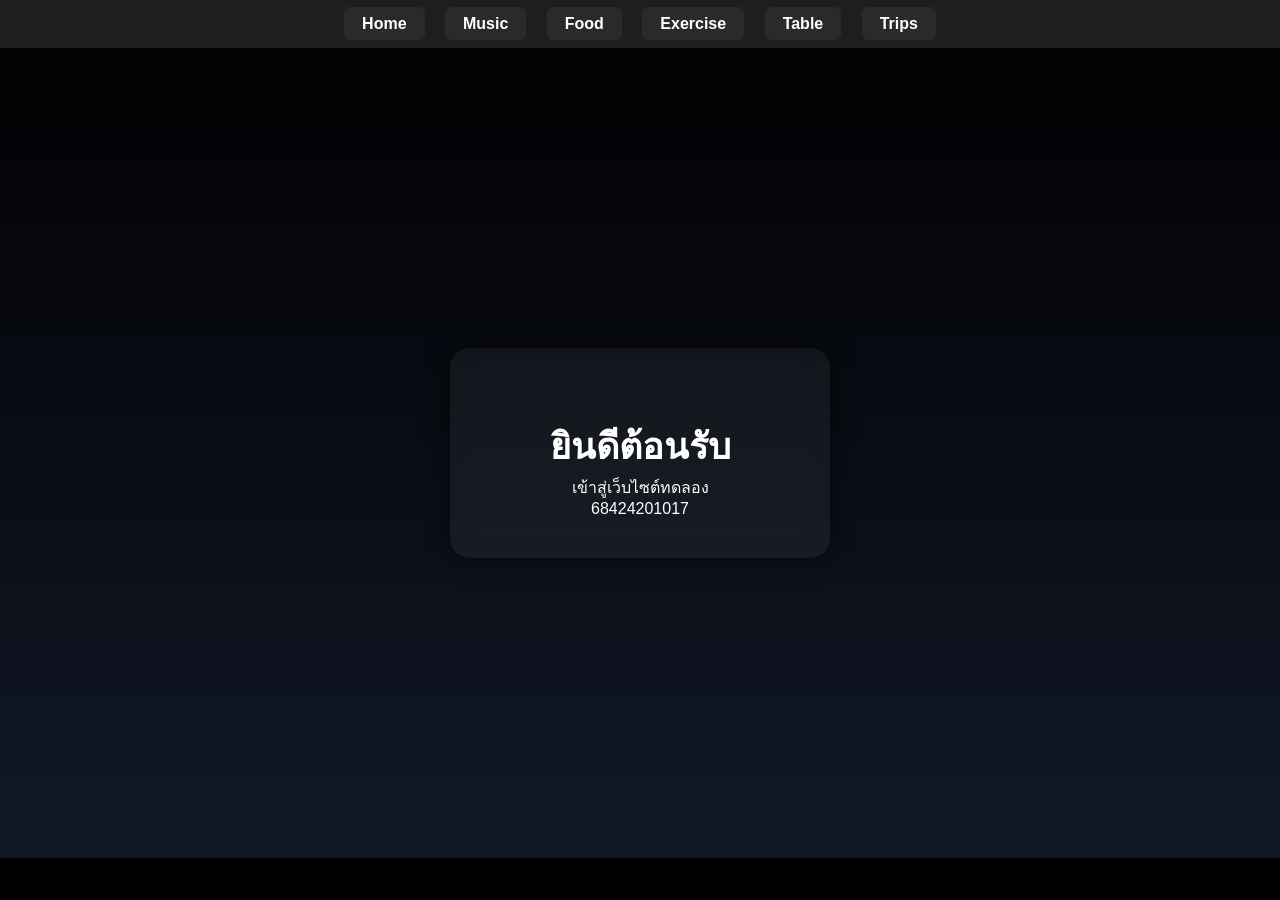
<file: index.html>
<!DOCTYPE html>
<html lang="th">
<head>
<meta charset="UTF-8">
<title>Home</title>
<link rel="stylesheet" href="style.css">
</head>

<body>

<nav>
    <a href="index.html">Home</a>
    <a href="music.html">Music</a>
    <a href="food.html">Food</a>
    <a href="exercise.html">Exercise</a>
    <a href="table.html">Table</a>
    <a href="trips.html">Trips</a>
</nav>

<div class="container-center">
    <div class="card">
        <h1>ยินดีต้อนรับ</h1>
        <p>เข้าสู่เว็บไซต์ทดลอง</p>
        <p>68424201017</p>

        <!-- <button class="btn" onclick="location.href='food.html'">
            ไปหน้า Food
        </button> -->
    </div>
</div>

</body>
</html>
</file>
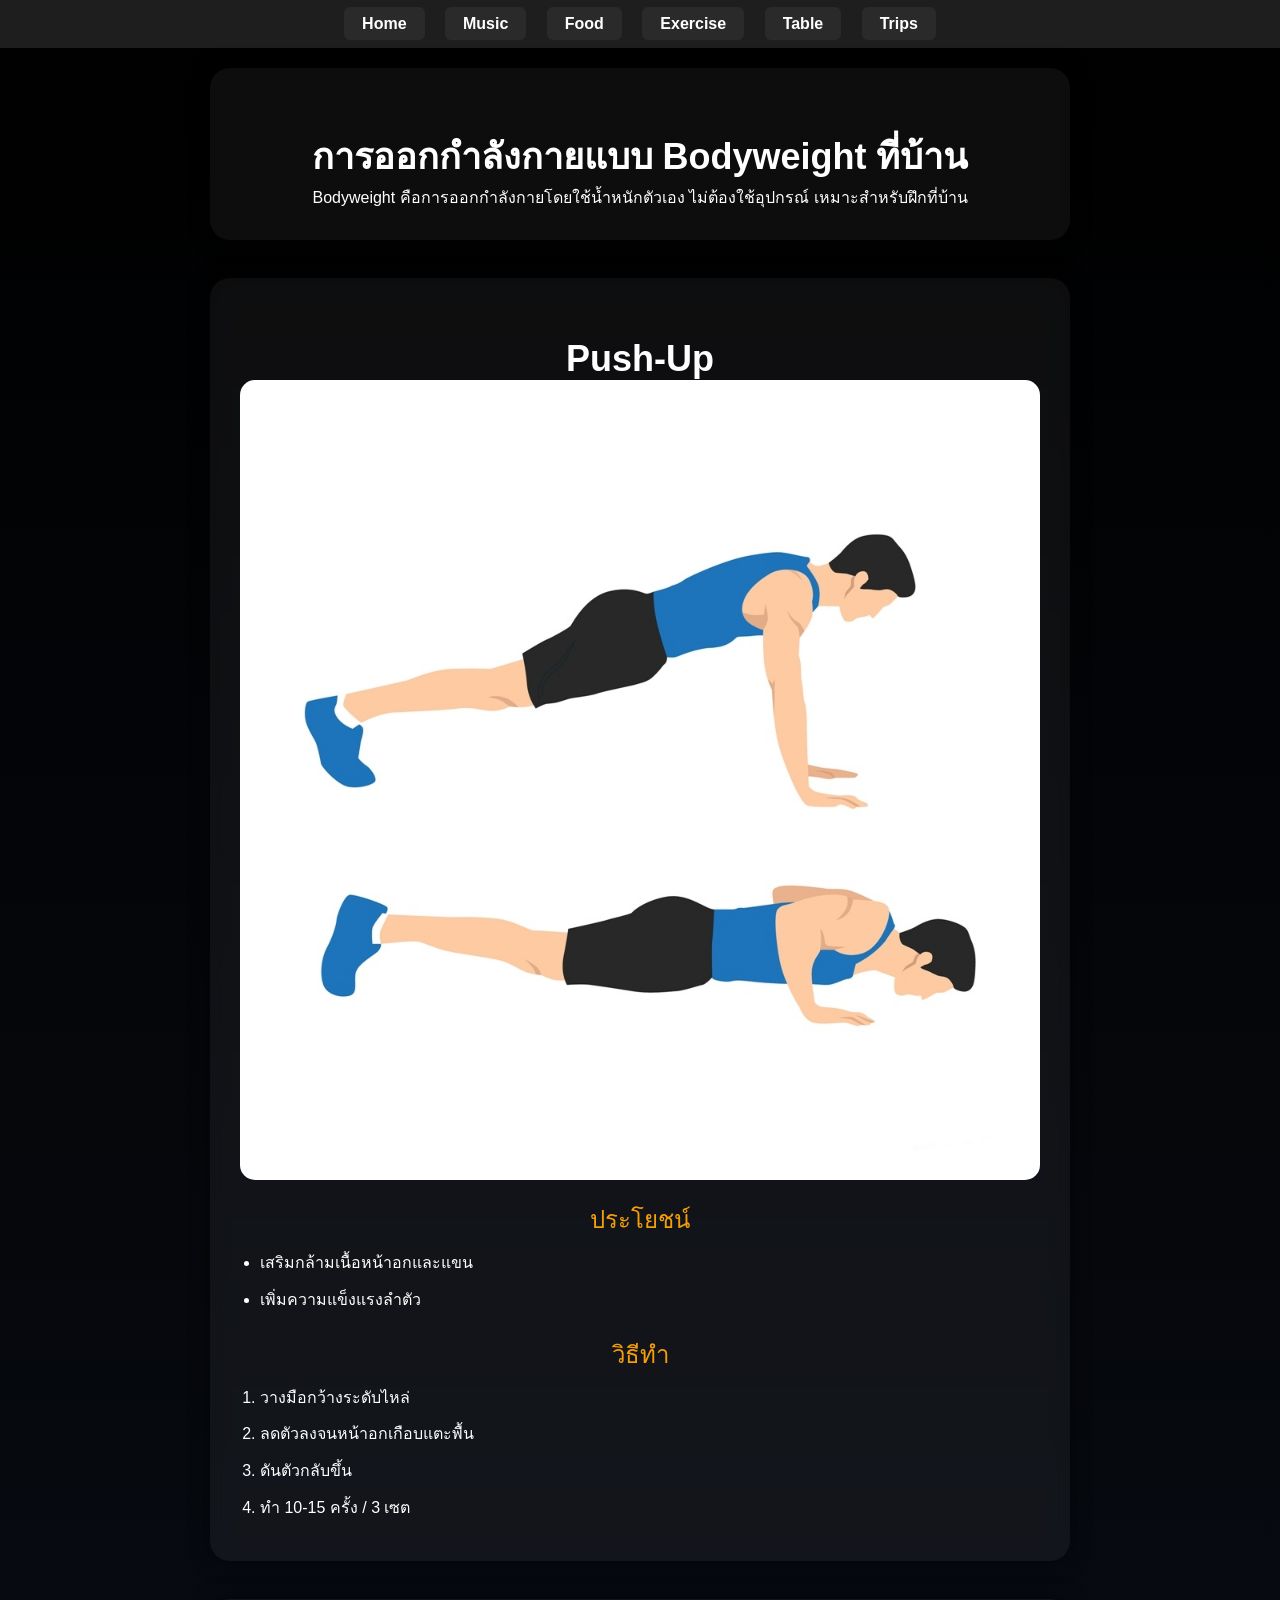
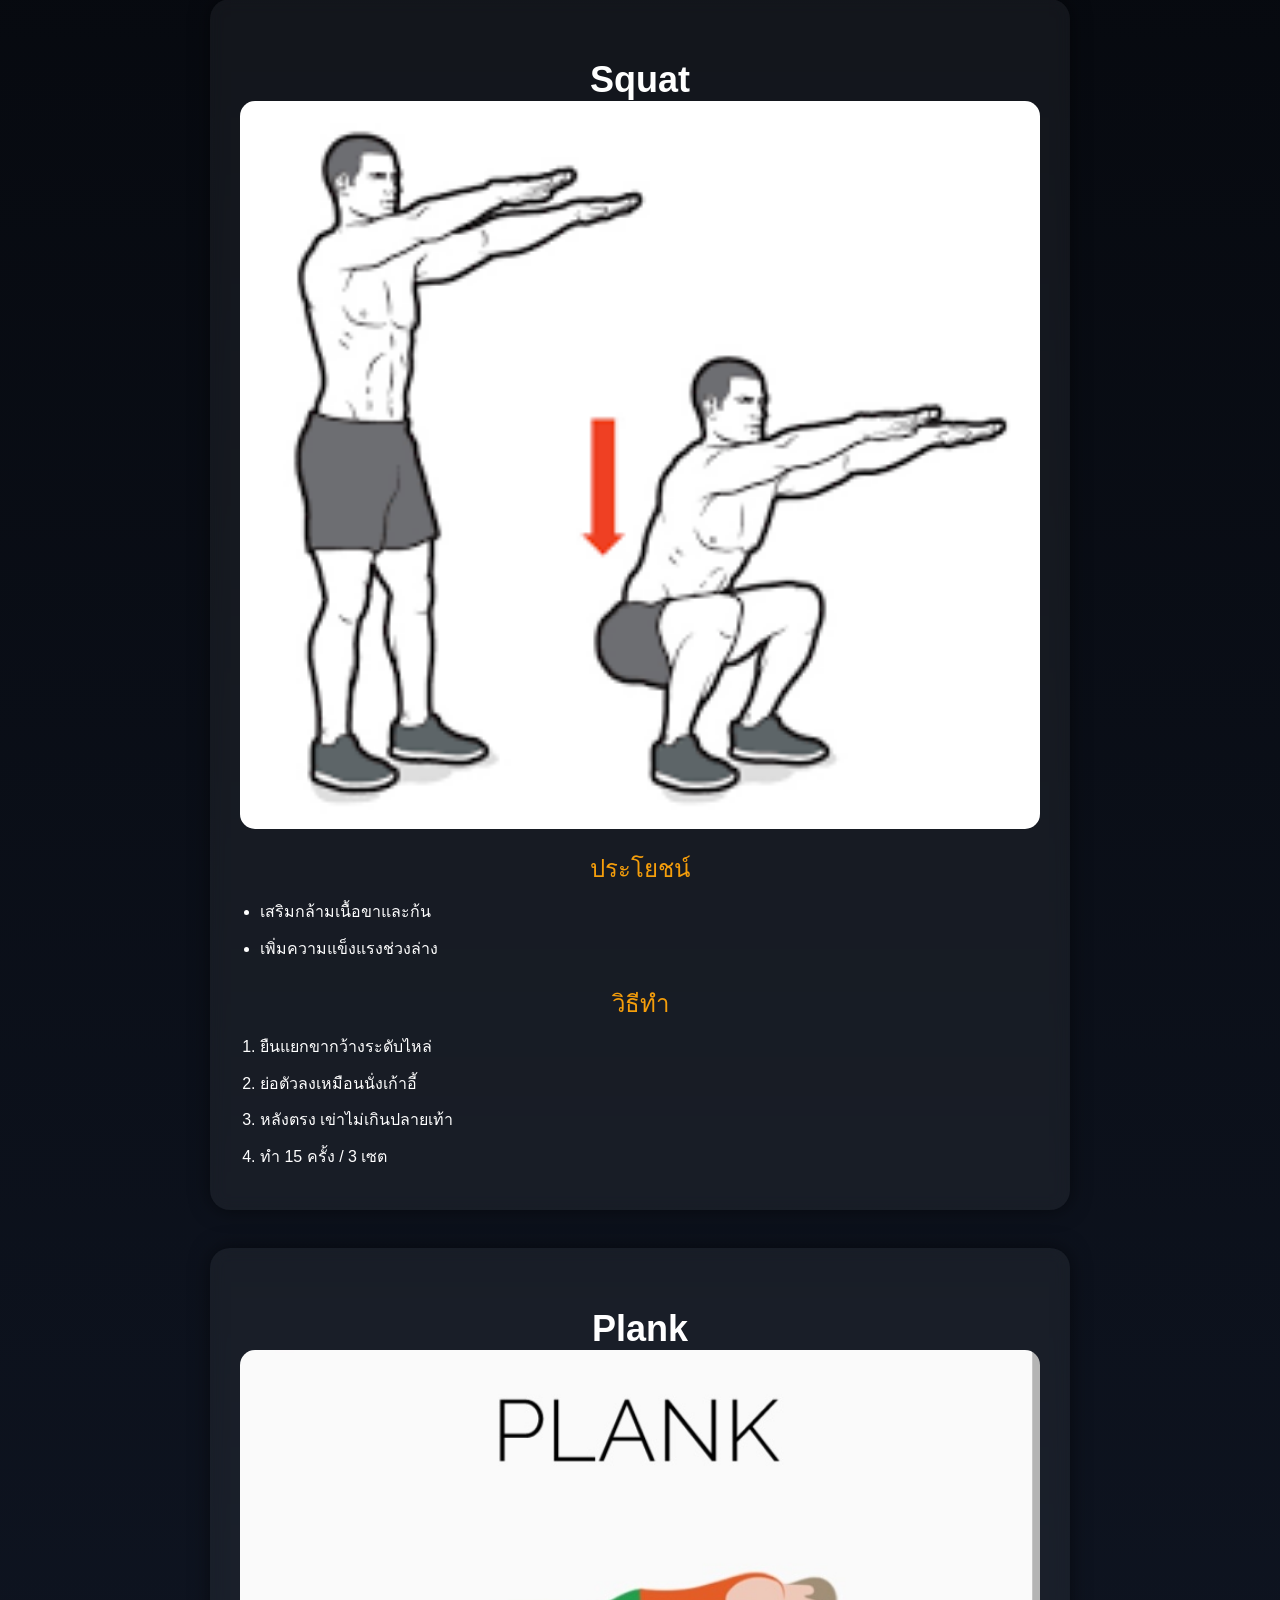
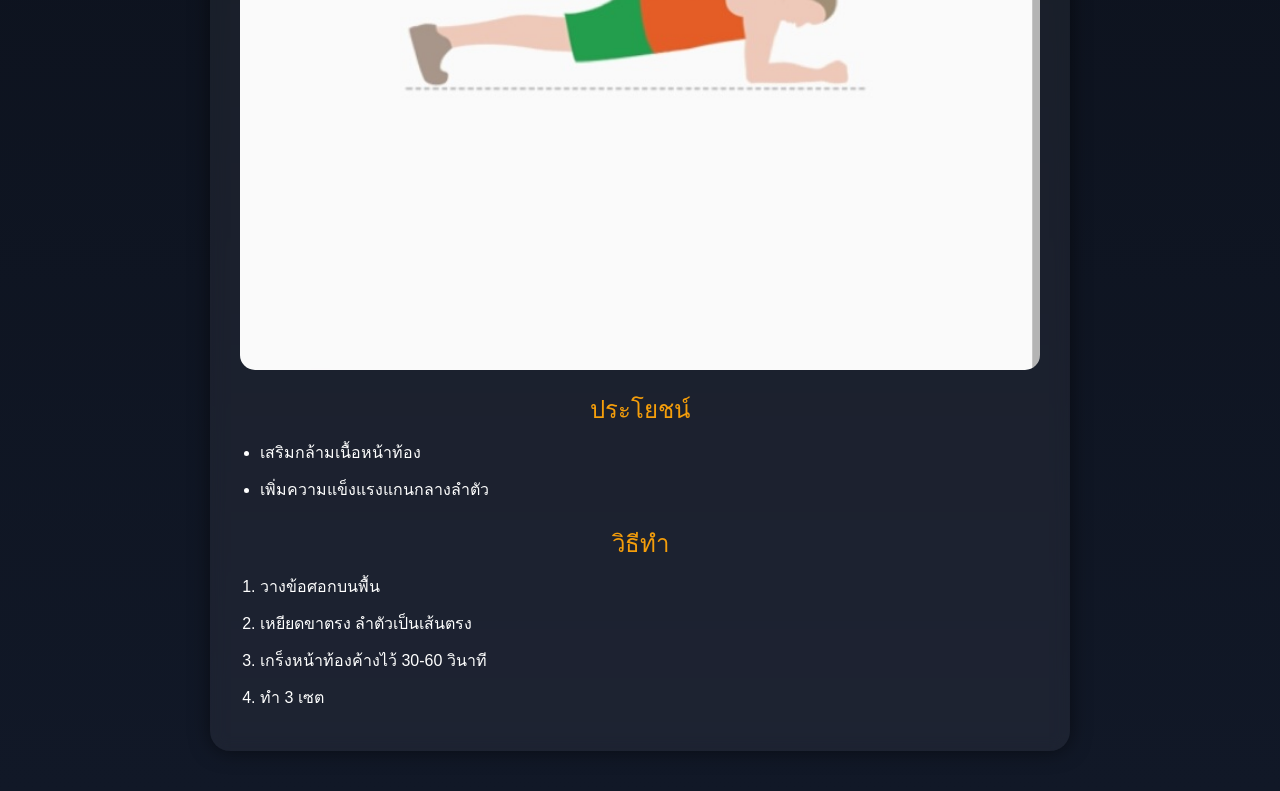
<file: exercise.html>
<!DOCTYPE html>
<html lang="th">
<head> 
<meta charset="UTF-8">
<meta name="viewport" content="width=device-width, initial-scale=1.0">
<title>Exercise - Bodyweight</title>
<link rel="stylesheet" href="style.css">
</head>

<body>

<nav>
    <a href="home.html">Home</a>
    <a href="music.html">Music</a>
    <a href="food.html">Food</a>
    <a href="exercise.html">Exercise</a>
    <a href="table.html">Table</a>
    <a href="trips.html">Trips</a>
</nav>

<div class="container">

    <div class="recipe">
        <h1> การออกกำลังกายแบบ Bodyweight ที่บ้าน</h1>
        <p>Bodyweight คือการออกกำลังกายโดยใช้น้ำหนักตัวเอง ไม่ต้องใช้อุปกรณ์ เหมาะสำหรับฝึกที่บ้าน</p>
    </div>

    <br>

    <!-- Push Up -->
    <div class="recipe">
        <h1> Push-Up</h1>
        <img src="images/Push-Up.jpg" alt="Push Up">

        <div class="section">
            <h2>ประโยชน์</h2>
            <ul>
                <li>เสริมกล้ามเนื้อหน้าอกและแขน</li>
                <li>เพิ่มความแข็งแรงลำตัว</li>
            </ul>
        </div>

        <div class="section">
            <h2>วิธีทำ</h2>
            <ol>
                <li>วางมือกว้างระดับไหล่</li>
                <li>ลดตัวลงจนหน้าอกเกือบแตะพื้น</li>
                <li>ดันตัวกลับขึ้น</li>
                <li>ทำ 10-15 ครั้ง / 3 เซต</li>
            </ol>
        </div>
    </div>

    <br>

    <!-- Squat -->
    <div class="recipe">
        <h1> Squat</h1>
        <img src="images/Squat.png" alt="Squat">

        <div class="section">
            <h2>ประโยชน์</h2>
            <ul>
                <li>เสริมกล้ามเนื้อขาและก้น</li>
                <li>เพิ่มความแข็งแรงช่วงล่าง</li>
            </ul>
        </div>

        <div class="section">
            <h2>วิธีทำ</h2>
            <ol>
                <li>ยืนแยกขากว้างระดับไหล่</li>
                <li>ย่อตัวลงเหมือนนั่งเก้าอี้</li>
                <li>หลังตรง เข่าไม่เกินปลายเท้า</li>
                <li>ทำ 15 ครั้ง / 3 เซต</li>
            </ol>
        </div>
    </div>

    <br>

    <!-- Plank -->
    <div class="recipe">
        <h1> Plank</h1>
        <img src="images/Plank.jpg" alt="Plank">

        <div class="section">
            <h2>ประโยชน์</h2>
            <ul>
                <li>เสริมกล้ามเนื้อหน้าท้อง</li>
                <li>เพิ่มความแข็งแรงแกนกลางลำตัว</li>
            </ul>
        </div>

        <div class="section">
            <h2>วิธีทำ</h2>
            <ol>
                <li>วางข้อศอกบนพื้น</li>
                <li>เหยียดขาตรง ลำตัวเป็นเส้นตรง</li>
                <li>เกร็งหน้าท้องค้างไว้ 30-60 วินาที</li>
                <li>ทำ 3 เซต</li>
            </ol>
        </div>
    </div>

</div>

</body>
</html>
</file>
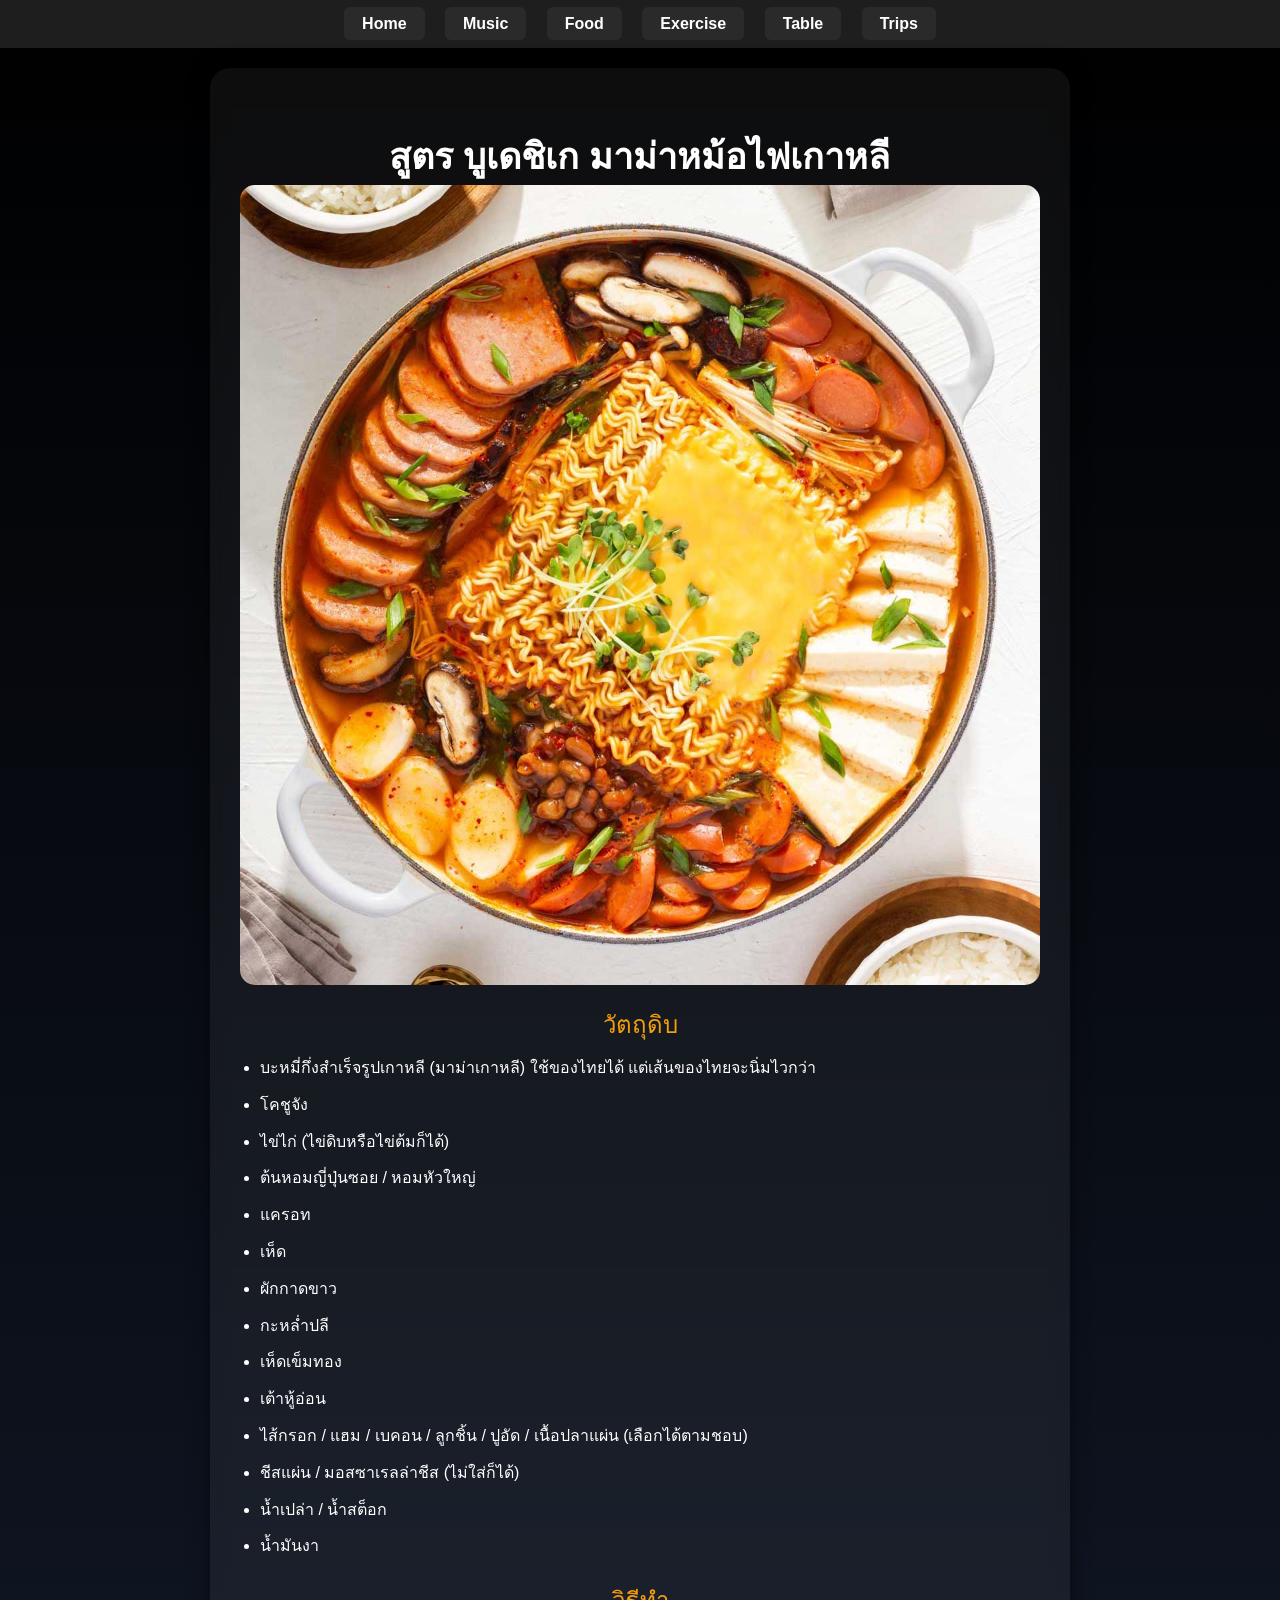
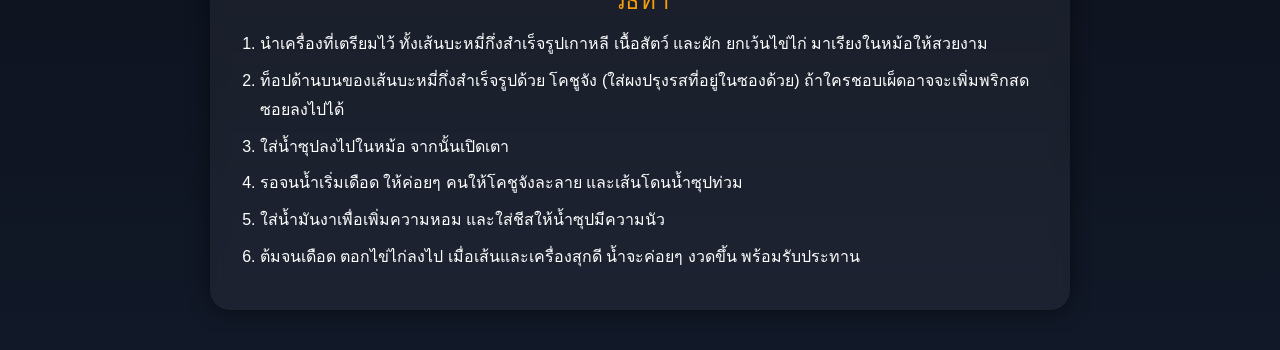
<file: food.html>
<!DOCTYPE html>
<html lang="th">
<head>
<meta charset="UTF-8">
<title>Food</title>
<link rel="stylesheet" href="style.css">
</head>

<body>

<nav>
    <a href="home.html">Home</a>
    <a href="music.html">Music</a>
    <a href="food.html">Food</a>
    <a href="exercise.html">Exercise</a>
    <a href="table.html">Table</a>
    <a href="trips.html">Trips</a>
</nav>

<div class="container">
    <div class="recipe">

        <h1> สูตร บูเดชิเก มาม่าหม้อไฟเกาหลี</h1>

        <img src="images/Budae Jjigae.jpg.jpg" alt="">

        <div class="section">
            <h2> วัตถุดิบ</h2>
            <ul>
                <li>บะหมี่กึ่งสำเร็จรูปเกาหลี (มาม่าเกาหลี) ใช้ของไทยได้ แต่เส้นของไทยจะนิ่มไวกว่า</li>
                <li>โคชูจัง</li>
                <li>ไข่ไก่ (ไข่ดิบหรือไข่ต้มก็ได้)</li>
                <li>ต้นหอมญี่ปุ่นซอย / หอมหัวใหญ่</li>
                <li>แครอท</li>
                <li>เห็ด</li>
                <li>ผักกาดขาว</li>
                <li>กะหล่ำปลี</li>
                <li>เห็ดเข็มทอง</li>
                <li>เต้าหู้อ่อน</li>
                <li>ไส้กรอก / แฮม / เบคอน / ลูกชิ้น / ปูอัด / เนื้อปลาแผ่น (เลือกได้ตามชอบ)</li>
                <li>ชีสแผ่น / มอสซาเรลล่าชีส (ไม่ใส่ก็ได้)</li>
                <li>น้ำเปล่า / น้ำสต็อก</li>
                <li>น้ำมันงา</li>
            </ul>
        </div>

        <div class="section">
            <h2> วิธีทำ </h2>
            <ol>
                <li>นำเครื่องที่เตรียมไว้ ทั้งเส้นบะหมี่กึ่งสำเร็จรูปเกาหลี เนื้อสัตว์ และผัก ยกเว้นไข่ไก่ มาเรียงในหม้อให้สวยงาม</li>
                <li>ท็อปด้านบนของเส้นบะหมี่กึ่งสำเร็จรูปด้วย โคชูจัง (ใส่ผงปรุงรสที่อยู่ในซองด้วย) ถ้าใครชอบเผ็ดอาจจะเพิ่มพริกสดซอยลงไปได้</li>
                <li>ใส่น้ำซุปลงไปในหม้อ จากนั้นเปิดเตา</li>
                <li>รอจนน้ำเริ่มเดือด ให้ค่อยๆ คนให้โคชูจังละลาย และเส้นโดนน้ำซุปท่วม</li>
                <li>ใส่น้ำมันงาเพื่อเพิ่มความหอม และใส่ชีสให้น้ำซุปมีความนัว</li>
                <li>ต้มจนเดือด ตอกไข่ไก่ลงไป เมื่อเส้นและเครื่องสุกดี น้ำจะค่อยๆ งวดขึ้น พร้อมรับประทาน</li>
            </ol>
        </div>

    </div>
</div>

</body>
</html>
</file>
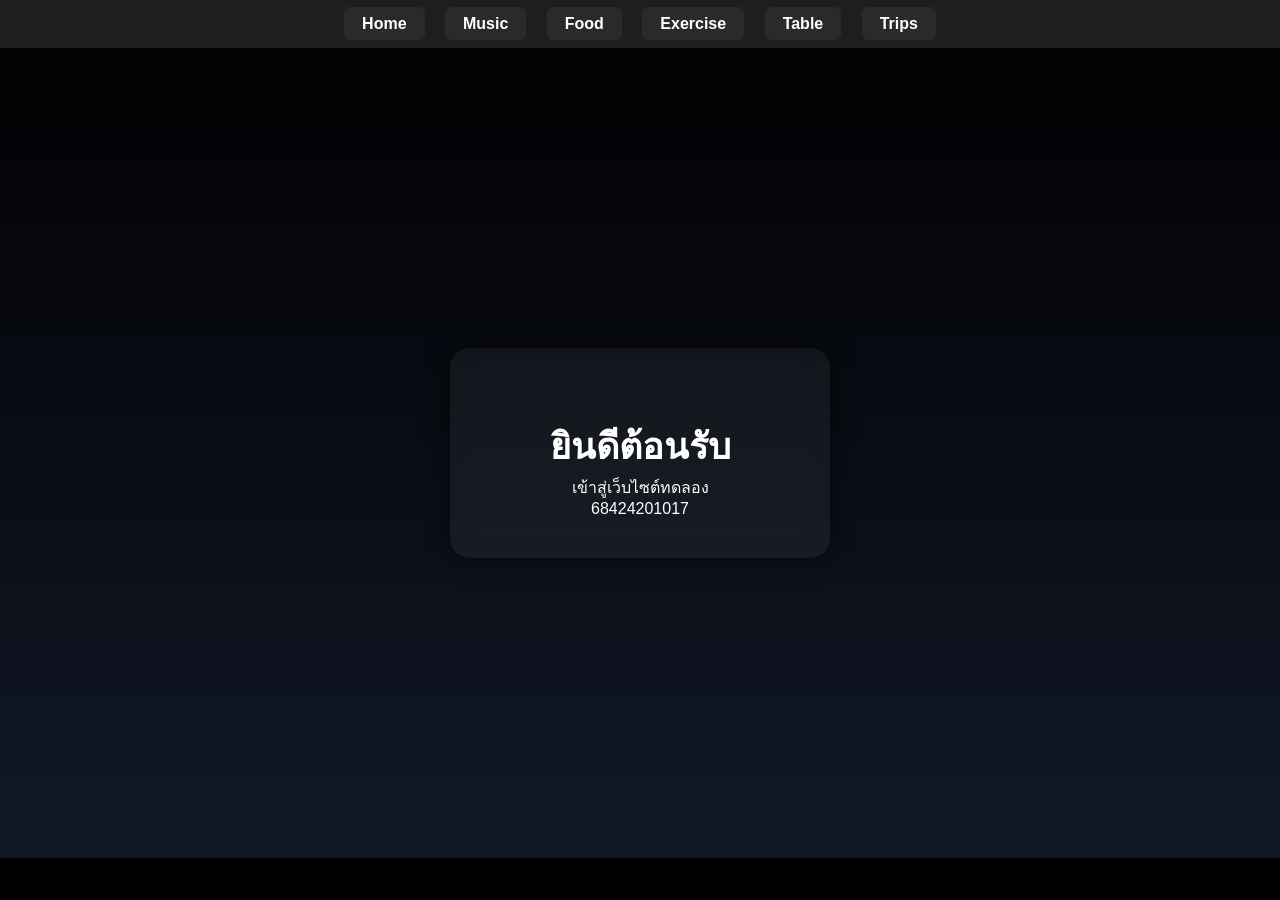
<file: home.html>
<!DOCTYPE html>
<html lang="th">
<head>
<meta charset="UTF-8">
<title>Home</title>
<link rel="stylesheet" href="style.css">
</head>

<body>

<nav>
    <a href="home.html">Home</a>
    <a href="music.html">Music</a>
    <a href="food.html">Food</a>
    <a href="exercise.html">Exercise</a>
    <a href="table.html">Table</a>
    <a href="trips.html">Trips</a>
</nav>

<div class="container-center">
    <div class="card">
        <h1>ยินดีต้อนรับ</h1>
        <p>เข้าสู่เว็บไซต์ทดลอง</p>
        <p>68424201017</p>

        <!-- <button class="btn" onclick="location.href='food.html'">
            ไปหน้า Food
        </button> -->
    </div>
</div>

</body>
</html>
</file>
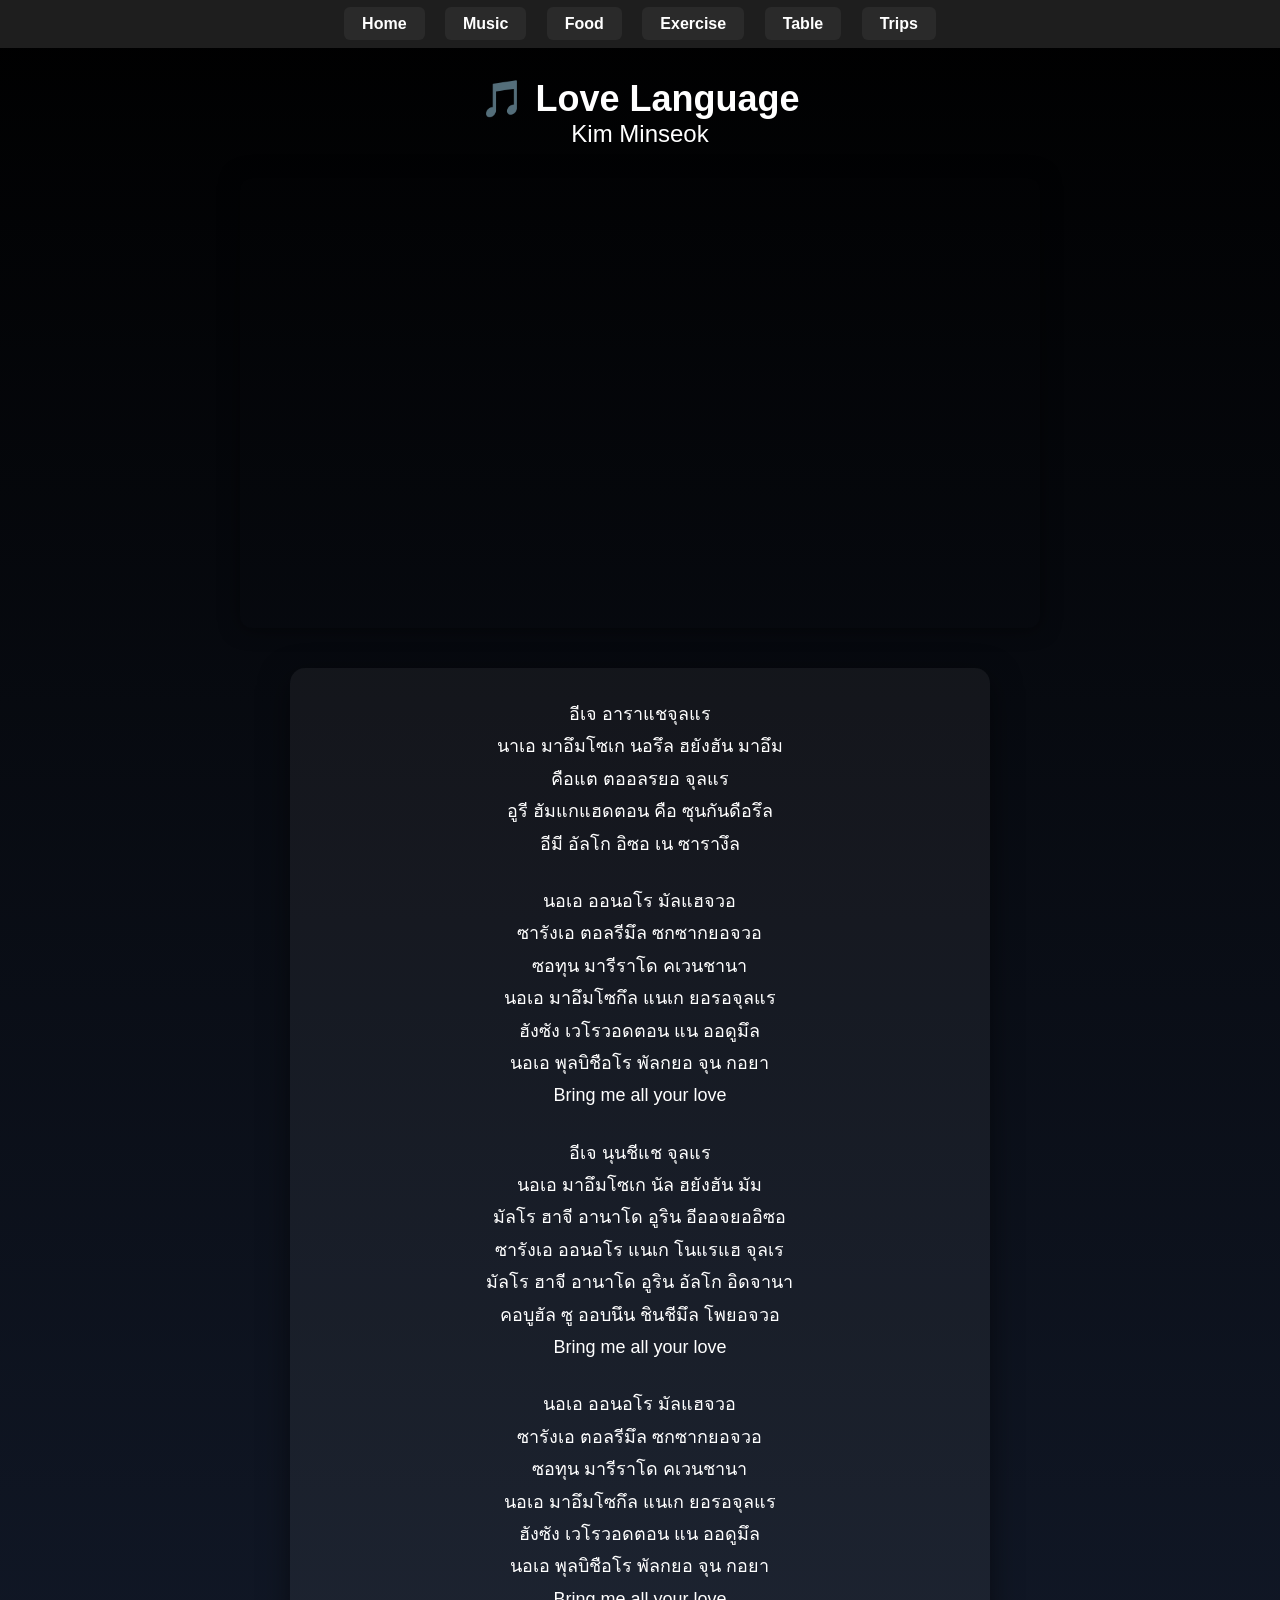
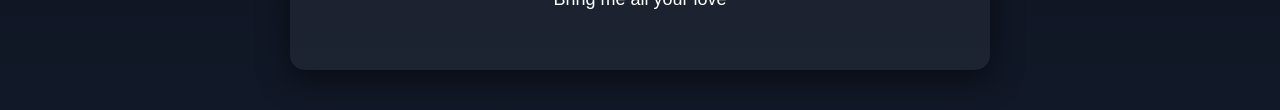
<file: music.html>
<!DOCTYPE html>
<html lang="th">
<head>
<meta charset="UTF-8">
<title>Music</title>
<link rel="stylesheet" href="style.css">

<body>

<nav>
    <a href="home.html">Home</a>
    <a href="music.html">Music</a>
    <a href="food.html">Food</a>
    <a href="exercise.html">Exercise</a>
    <a href="table.html">Table</a>
    <a href="trips.html">Trips</a>
</nav>

<h1>🎵 Love Language </h1>
<h2>  Kim Minseok </h2>

<div class="music-video">

<iframe
 src="https://www.youtube.com/embed/ccbq5l511uU?si=PHQvRnTcKXSJllB1" 
title="YouTube video player" 
frameborder="0" 
allow="accelerometer; autoplay; clipboard-write; encrypted-media; gyroscope; picture-in-picture; web-share" 
referrerpolicy="strict-origin-when-cross-origin" 
allowfullscreen>
</iframe>

</div>


<div class="lyrics">

<p>
        อีเจ อาราแชจุลแร <br>
นาเอ มาอึมโซเก นอรึล ฮยังฮัน มาอึม <br>
คือแต ตออลรยอ จุลแร <br>
อูรี ฮัมแกแฮดตอน คือ ซุนกันดือรึล <br>
อีมี อัลโก อิซอ เน ซารางึล <br>
        </p> 
        
        <p>
            นอเอ ออนอโร มัลแฮจวอ <br>
    ซารังเอ ตอลรีมึล ซกซากยอจวอ    <br>
    ซอทุน มารีราโด คเวนชานา  <br>
    นอเอ มาอึมโซกึล แนเก ยอรอจุลแร     <br>
  ฮังซัง เวโรวอดตอน แน ออดูมึล    <br>
    นอเอ พุลบิชือโร พัลกยอ จุน กอยา     <br>
    Bring me all your love  <br>
        </p>

        <p>
            อีเจ นุนชีแช จุลแร <br>
    นอเอ มาอึมโซเก นัล ฮยังฮัน มัม  <br>
    มัลโร ฮาจี อานาโด อูริน อีออจยออิซอ  <br>   
    ซารังเอ ออนอโร แนเก โนแรแฮ จุลเร <br>   
    มัลโร ฮาจี อานาโด อูริน อัลโก อิดจานา  <br>
    คอบูฮัล ซู ออบนึน ชินชีมึล โพยอจวอ  <br>
    Bring me all your love      <br>
        </p>

        <p>
            นอเอ ออนอโร มัลแฮจวอ <br>
    ซารังเอ ตอลรีมึล ซกซากยอจวอ    <br>
    ซอทุน มารีราโด คเวนชานา  <br>
    นอเอ มาอึมโซกึล แนเก ยอรอจุลแร     <br>
  ฮังซัง เวโรวอดตอน แน ออดูมึล    <br>
    นอเอ พุลบิชือโร พัลกยอ จุน กอยา     <br>
    Bring me all your love  <br>
        </p>

    </div>    

</body>
</html>
</file>
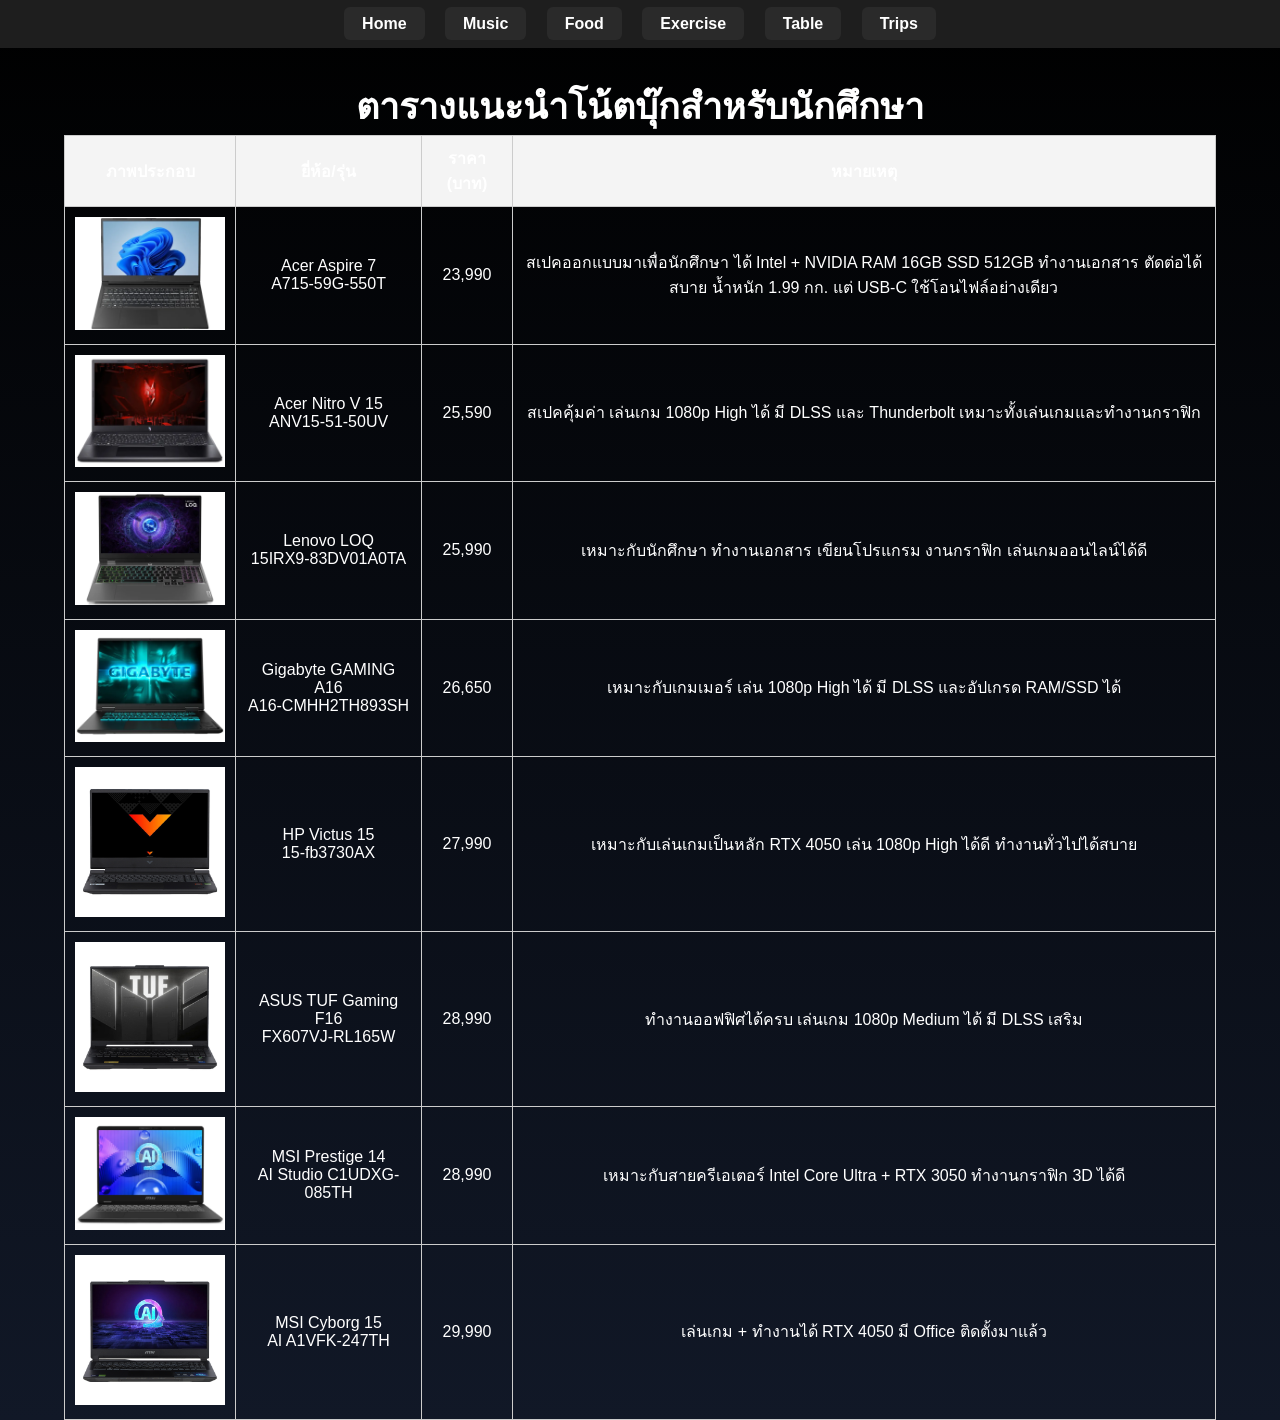
<file: table.html>
<!DOCTYPE html>
<html lang="th">
<head>
    <meta charset="UTF-8">
    <title>ตารางโน้ตบุ๊ก</title>
    <link rel="stylesheet" href="style.css">
</head>
<body>

<nav>
    <a href="home.html">Home</a>
    <a href="music.html">Music</a>
    <a href="food.html">Food</a>
    <a href="exercise.html">Exercise</a>
    <a href="table.html">Table</a>
    <a href="trips.html">Trips</a>
</nav>

<h1 class="title">
    ตารางแนะนำโน้ตบุ๊กสำหรับนักศึกษา
</h1>

<table class="product-table">
    <thead>
        <tr>
            <th>ภาพประกอบ</th>
            <th>ยี่ห้อ/รุ่น</th>
            <th>ราคา (บาท)</th>
            <th>หมายเหตุ</th>
        </tr>
    </thead>

    <tbody>
        <tr>
            <td><img src="images/acer550t.png.png" alt="Acer Aspire 7"></td>
            <td class="center">Acer Aspire 7<br>A715-59G-550T</td>
            <td class="center">23,990</td>
            <td>สเปคออกแบบมาเพื่อนักศึกษา ได้ Intel + NVIDIA RAM 16GB SSD 512GB ทำงานเอกสาร ตัดต่อได้สบาย น้ำหนัก 1.99 กก. แต่ USB-C ใช้โอนไฟล์อย่างเดียว</td>
        </tr>

        <tr>
            <td><img src="images/acernitro.png.png" alt="Acer Nitro V 15"></td>
            <td class="center">Acer Nitro V 15<br>ANV15-51-50UV</td>
            <td class="center">25,590</td>
            <td>สเปคคุ้มค่า เล่นเกม 1080p High ได้ มี DLSS และ Thunderbolt เหมาะทั้งเล่นเกมและทำงานกราฟิก</td>
        </tr>

        <tr>
            <td><img src="images/loq.png.png" alt="Lenovo LOQ"></td>
            <td class="center">Lenovo LOQ<br>15IRX9-83DV01A0TA</td>
            <td class="center">25,990</td>
            <td>เหมาะกับนักศึกษา ทำงานเอกสาร เขียนโปรแกรม งานกราฟิก เล่นเกมออนไลน์ได้ดี</td>
        </tr>

        <tr>
            <td><img src="images/gigabyte.png.png" alt="Gigabyte Gaming A16"></td>
            <td class="center">Gigabyte GAMING A16<br>A16-CMHH2TH893SH</td>
            <td class="center">26,650</td>
            <td>เหมาะกับเกมเมอร์ เล่น 1080p High ได้ มี DLSS และอัปเกรด RAM/SSD ได้</td>
        </tr>

        <tr>
            <td><img src="images/victus.png.png" alt="HP Victus 15"></td>
            <td class="center">HP Victus 15<br>15-fb3730AX</td>
            <td class="center">27,990</td>
            <td>เหมาะกับเล่นเกมเป็นหลัก RTX 4050 เล่น 1080p High ได้ดี ทำงานทั่วไปได้สบาย</td>
        </tr>

        <tr>
            <td><img src="images/asustuf.png.png" alt="ASUS TUF Gaming F16"></td>
            <td class="center">ASUS TUF Gaming F16<br>FX607VJ-RL165W</td>
            <td class="center">28,990</td>
            <td>ทำงานออฟฟิศได้ครบ เล่นเกม 1080p Medium ได้ มี DLSS เสริม</td>
        </tr>

        <tr>
            <td><img src="images/msi.png.png" alt="MSI Prestige 14"></td>
            <td class="center">MSI Prestige 14<br>AI Studio C1UDXG-085TH</td>
            <td class="center">28,990</td>
            <td>เหมาะกับสายครีเอเตอร์ Intel Core Ultra + RTX 3050 ทำงานกราฟิก 3D ได้ดี</td>
        </tr>

        <tr>
            <td><img src="images/cyborg.png.png" alt="MSI Cyborg 15"></td>
            <td class="center">MSI Cyborg 15<br>AI A1VFK-247TH</td>
            <td class="center">29,990</td>
            <td>เล่นเกม + ทำงานได้ RTX 4050 มี Office ติดตั้งมาแล้ว</td>
        </tr>
    </tbody>
</table>

</body>
</html>
</file>
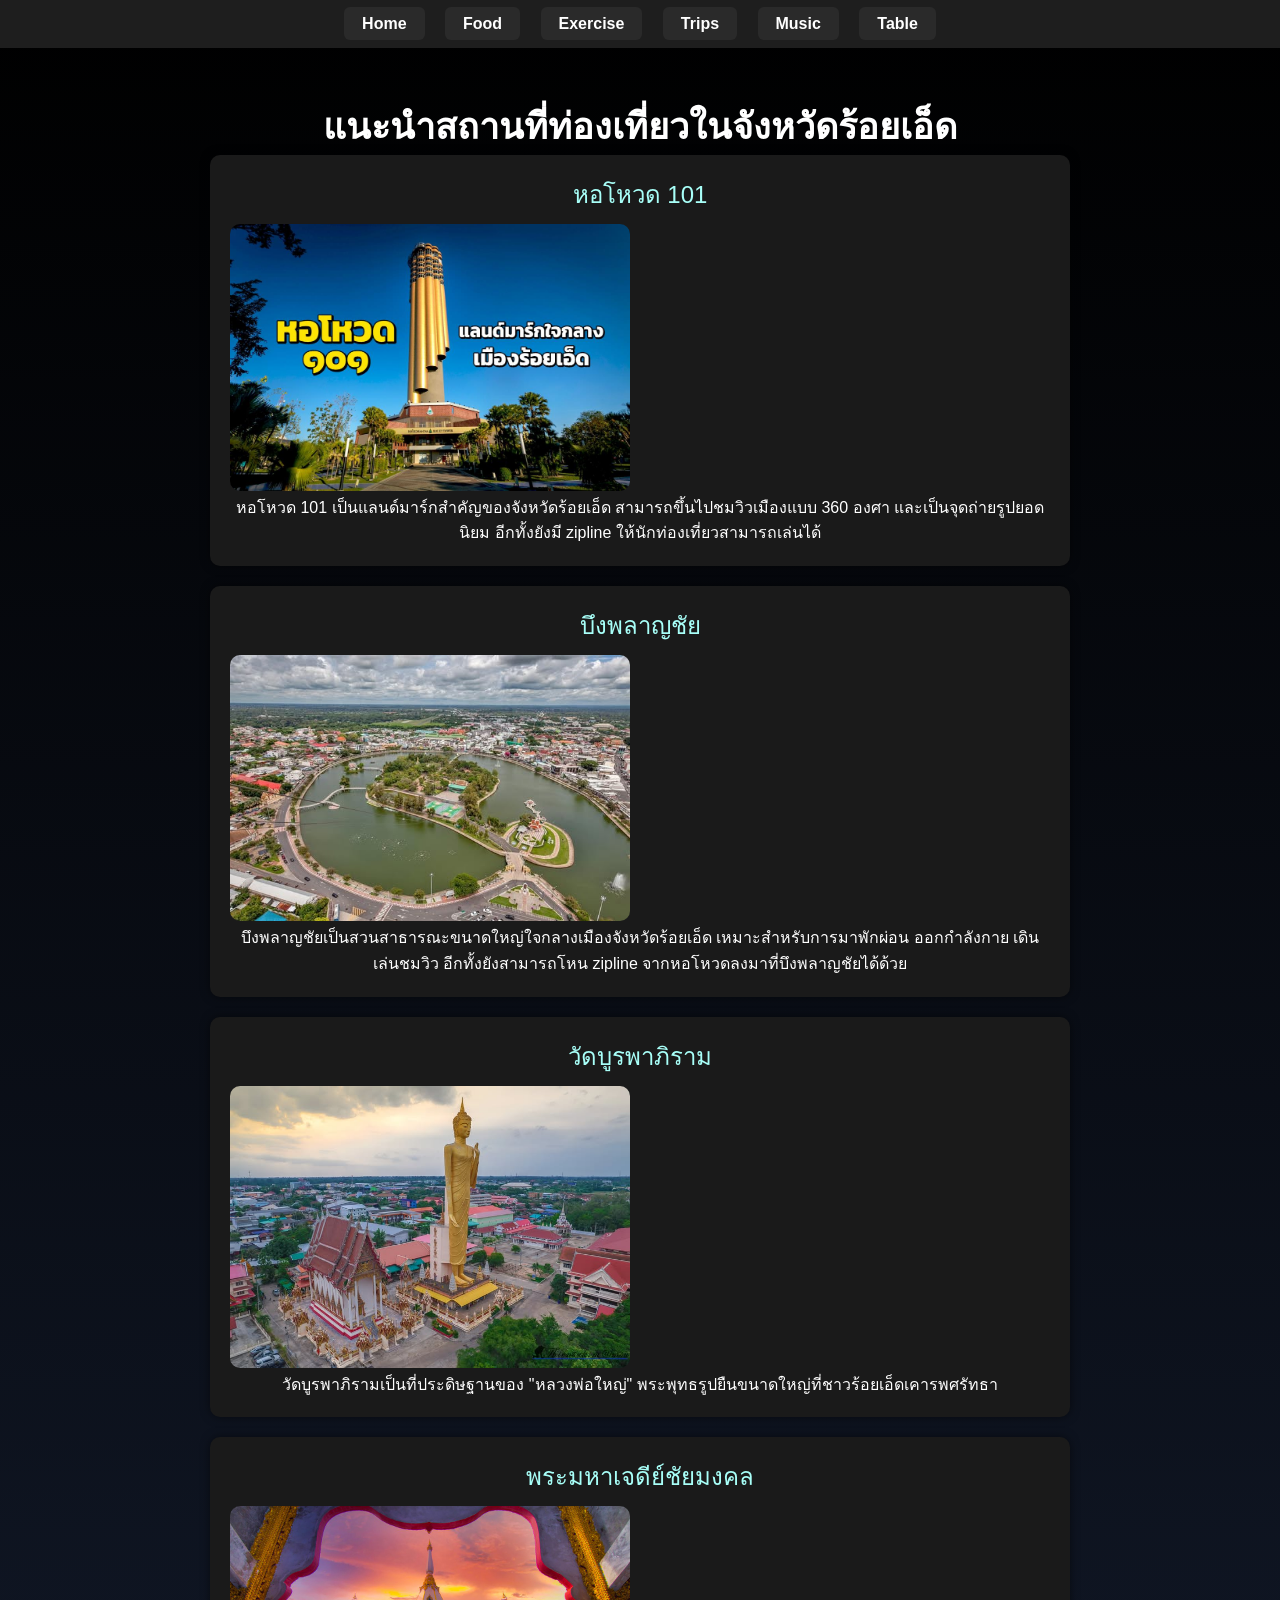
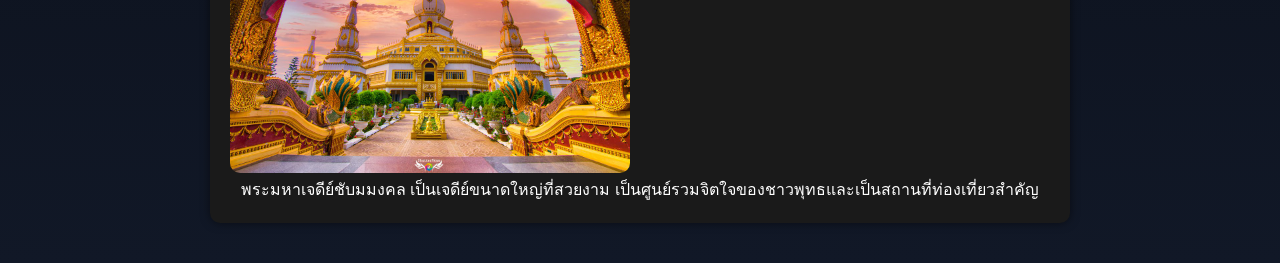
<file: trips.html>
<!DOCTYPE html>
<html lang="th">
<head>
    <meta charset="UTF-8">
    <!-- <meta name="viewport" content="width=device-width, initial-scale=1.0"> -->
    <title>ที่เที่ยวในจังหวัดร้อยเอ็ด</title>
    <link rel="stylesheet" href="style.css">
</head>

<body>

    <nav>
<a href="home.html">Home</a>
<a href="food.html">Food</a>
<a href="exercise.html">Exercise</a>
<a href="trips.html">Trips</a>
<a href="music.html">Music</a>
<a href="table.html">Table</a>
</nav>

    <div class="container">

    <h1>แนะนำสถานที่ท่องเที่ยวในจังหวัดร้อยเอ็ด</h1>

    <div class="trips">

        <h2>หอโหวด 101</h2>

        <img src="images/hohwod.jpg" alt="หอโหวด">

        <p>
            หอโหวด 101 เป็นแลนด์มาร์กสำคัญของจังหวัดร้อยเอ็ด
            สามารถขึ้นไปชมวิวเมืองแบบ 360 องศา และเป็นจุดถ่ายรูปยอดนิยม
            อีกทั้งยังมี zipline ให้นักท่องเที่ยวสามารถเล่นได้
        </p>
    </div>

    <div class="trips">

        <h2>บึงพลาญชัย</h2>

        <img src="images/bueng.jpg" alt="บึงพลาญชัย">

        <p>
            บึงพลาญชัยเป็นสวนสาธารณะขนาดใหญ่ใจกลางเมืองจังหวัดร้อยเอ็ด
            เหมาะสำหรับการมาพักผ่อน ออกกำลังกาย เดินเล่นชมวิว อีกทั้งยังสามารถโหน 
            zipline จากหอโหวดลงมาที่บึงพลาญชัยได้ด้วย
        </p>
    </div>

    <div class="trips">

        <h2>วัดบูรพาภิราม</h2>

        <img src="images/burapa.jpg" alt="วัดบูรพาภิราม">

        <p>
            วัดบูรพาภิรามเป็นที่ประดิษฐานของ "หลวงพ่อใหญ่"
            พระพุทธรูปยืนขนาดใหญ่ที่ชาวร้อยเอ็ดเคารพศรัทธา
        </p>
    </div>

    <div class="trips">

        <h2>พระมหาเจดีย์ชัยมงคล</h2>

        <img src="images/jedee.jpg" alt="เจดีย์ชัยมงคล">

        <p>
            พระมหาเจดีย์ชับมมงคล เป็นเจดีย์ขนาดใหญ่ที่สวยงาม
            เป็นศูนย์รวมจิตใจของชาวพุทธและเป็นสถานที่ท่องเที่ยวสำคัญ
        </p>
    </div>

    </div>



</body>
</html>
</file>
<file: style.css>
/* โครงสร้างหลักทั้งเว็บ */
body{
    font-family: Arial, sans-serif;
    margin:0;
    background:#f4f4f4;
}

/* เมนู */
nav{
    background:#333;
    padding:15px;
    text-align:center;
}

nav a{
    color:white;
    margin:0 15px;
    text-decoration:none;
    font-weight:bold;
}

nav a:hover{
    color:yellow;
}

/* container กลางเว็บ */
.container{
    width:80%;
    margin:auto;
    padding:20px;
}

/* ---------------- */
/* หน้า exercise */
/* ---------------- */

.recipe{
    background:white;
    padding:20px;
    margin-bottom:20px;
    border-radius:10px;
}

.recipe img{
    width:300px;
    border-radius:10px;
}

.section{
    margin-top:15px;
}

/* ---------------- */
/* หน้า food */
/* ---------------- */

.food{
    background:white;
    padding:20px;
    margin-bottom:20px;
    border-radius:10px;
}

.food img{
    width:111px;
    border-radius:1px;
}

.recipe img{
    width: 600px;
    max-width: 100%;
    border-radius: 15px;
    display: block;
    margin: 0 auto;
}

/* ---------------- */
/* หน้า trips */
/* ---------------- */

.trips{
    background:white;
    padding:20px;
    margin-bottom:20px;
    border-radius:10px;
}

.trips img{
    width:400px;
    border-radius:10px;
}

/* ---------------- */
/* ตาราง */
/* ---------------- */

table{
    width:100%;
    border-collapse:collapse;
}

th, td{
    border:1px solid #ccc;
    padding:10px;
    text-align:center;
}

th{
    background:#333;
    color:white;
}

/* Reset */
* {
    margin: 0;
    padding: 0;
    box-sizing: border-box;
}

/* Body */
body {
    font-family: Arial, sans-serif;
    background: linear-gradient(135deg, #0f0f0f, #1a1a1a);
    color: white;
}

/* Navbar */
nav {
    background: #1e1e1e;
    padding: 15px;
    text-align: center;
}

nav a {
    color: white;
    text-decoration: none;
    margin: 0 8px;
    padding: 8px 18px;
    background: #2a2a2a;
    border-radius: 6px;
    transition: 0.3s;
}

nav a:hover {
    background: #3b82f6;
}

/* Container Center */
.container-center {
    height: 90vh;
    display: flex;
    justify-content: center;
    align-items: center;
}

/* Card */
.card {
    background: rgba(255,255,255,0.05);
    backdrop-filter: blur(10px);
    padding: 40px;
    border-radius: 20px;
    text-align: center;
    width: 380px;
    box-shadow: 0 0 25px rgba(0,0,0,0.6);
}

/* Button */
.btn {
    margin-top: 20px;
    padding: 10px 20px;
    border: none;
    border-radius: 8px;
    background: #3b82f6;
    color: white;
    cursor: pointer;
    transition: 0.3s;
}

.btn:hover {
    background: #2563eb;
    transform: scale(1.05);
}

/* Recipe Page */
.container {
    max-width: 900px;
    margin: 40px auto;
    padding: 20px;
}

.recipe {
    background: rgba(255,255,255,0.05);
    backdrop-filter: blur(8px);
    padding: 30px;
    border-radius: 20px;
    box-shadow: 0 0 20px rgba(0,0,0,0.5);
}

.recipe img {
    width: 100%;
    border-radius: 15px;
    margin-bottom: 20px;
}

.section {
    margin-top: 20px;
}

.section h2 {
    margin-bottom: 10px;
    color: #f59e0b;
}

ul, ol {
    padding-left: 20px;
    line-height: 1.8;
}

li {
    margin-bottom: 8px;
}

body {
    font-family: Arial, sans-serif;
}

.title {
    text-align: center;
}

.product-table {
    width: 90%;
    margin: auto;
    border-collapse: collapse;
}

.product-table th,
.product-table td {
    border: 1px solid #ccc;
    padding: 10px;
}

.product-table th {
    background-color: #f4f4f4;
}

.product-table img {
    width: 150px;
}

/* Trips page */

.container{
max-width:900px;
margin:auto;
padding:20px;
}

.trips{
background:#1a1a1a;
padding:20px;
margin-bottom:20px;
border-radius:10px;
box-shadow:0 0 10px rgba(0,0,0,0.5);
}

.trips h2{
color:hsl(175, 100%, 83%);
margin-bottom:10px;
}

.trips p{
line-height:1.6;
}

/* ===== หน้า Music ===== */

body {
    background: linear-gradient(to bottom, #000000, #111827);
    color: white;
}

/* จัดหัวข้อ */
h1 {
    text-align: center;
    margin-top: 30px;
    font-size: 36px;
}

h2 {
    text-align: center;
    margin-bottom: 5px;
    font-weight: normal;
}

p {
    text-align: center;
}

/* กล่องเนื้อเพลง */
.lyrics {
    max-width: 700px;
    margin: 40px auto;
    padding: 30px;
    background-color: rgba(255,255,255,0.05);
    border-radius: 15px;
    line-height: 1.8;
    font-size: 18px;
    box-shadow: 0 10px 30px rgba(0,0,0,0.5);
}

/* เว้นวรรคแต่ละท่อน */
.lyrics p {
    margin-bottom: 25px;
}

/* ทำให้ดูนุ่มขึ้น */
.song-title {
    font-size: 24px;
    color: #facc15;
}

.artist {
    color: #9ca3af;
    margin-bottom: 20px;
}

.music-video{
    display:flex;
    justify-content:center;
    align-items:center;
    margin:30px 0;
}

.music-video iframe{
    width:800px;
    height:450px;
    border-radius:12px;
    box-shadow:0 0 20px rgba(0,0,0,0.5);
}
</file>
